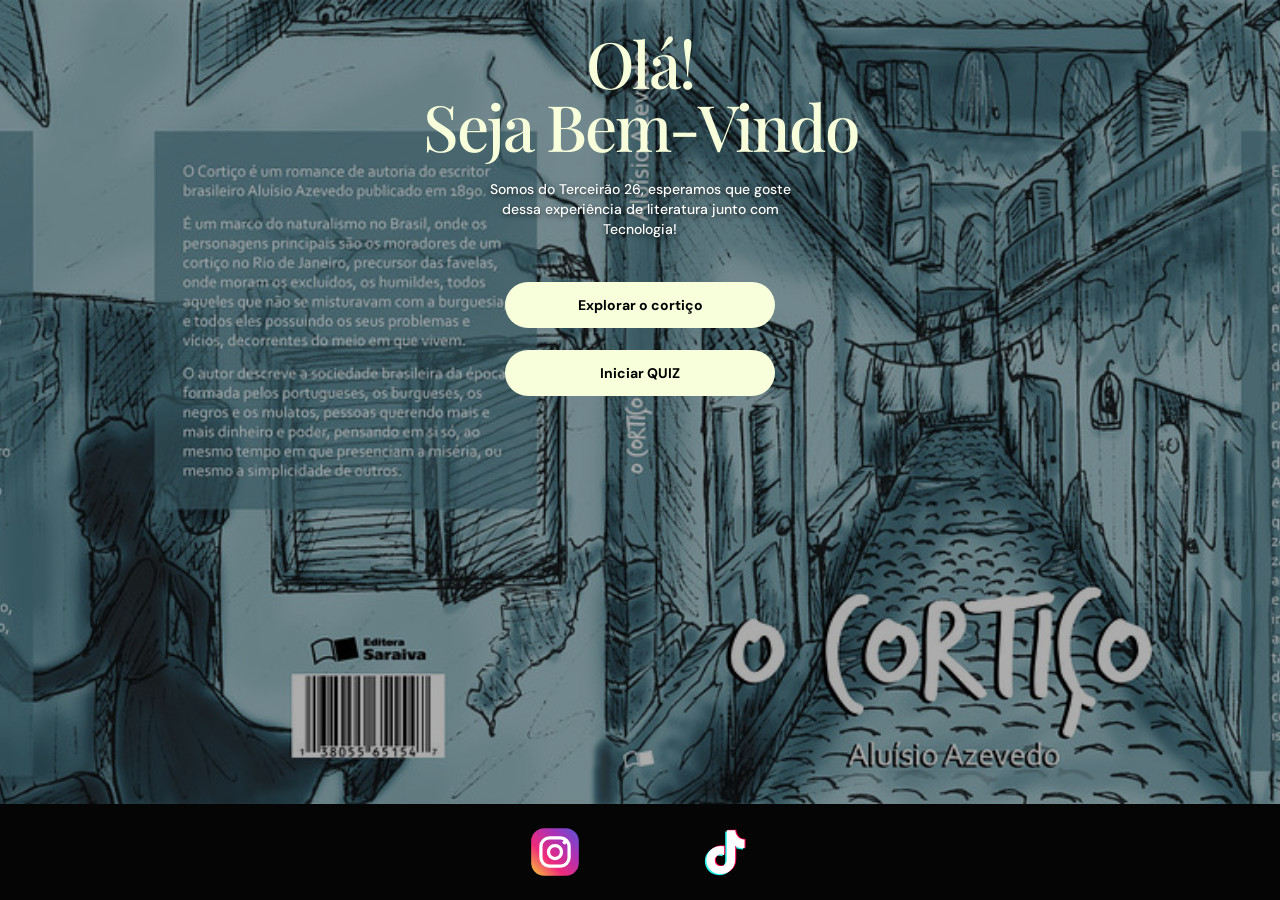
<file: index.html>
<!DOCTYPE html>
<html lang="pt-BR">

<head>
    <meta charset="UTF-8">

    <!-- IMPORTANTE PARA CELULAR -->
    <meta
        name="viewport"
        content="width=device-width, initial-scale=1.0"
    >

    <meta
        name="description"
        content="Mostra Cultural 2026 - O Cortiço, de Aluísio Azevedo."
    >

    <title>O Cortiço | Mostra Cultural 2026</title>

    <!-- FONTES -->
    <link rel="preconnect" href="https://fonts.googleapis.com">

    <link
        rel="preconnect"
        href="https://fonts.gstatic.com"
        crossorigin
    >

    <link
        href="https://fonts.googleapis.com/css2?family=DM+Sans:wght@400;500;600;700&family=Playfair+Display:wght@400;500;600;700&display=swap"
        rel="stylesheet"
    >
    <link rel="stylesheet" href="style.css">
</head>


<body>


    <!-- ==========================================
         TOPO
    =========================================== -->

    <header class="hero" id="inicio">

        <div class="hero-conteudo">

            <h1>
                Olá!
                <br>
                <span>Seja Bem-Vindo</span>
            </h1>


            <p class="hero-descricao">

                Somos do Terceirão 26, esperamos que goste

                <br class="quebra-desktop">

                dessa experiência de literatura junto com

                <br class="quebra-desktop">

                Tecnologia!

            </p>


            <!-- BOTÕES -->

            <nav
                class="hero-botoes"
                aria-label="Atividades da mostra cultural"
            >

                <a
                    href="explorar.html"
                    class="botao"
                >
                    Explorar o cortiço
                </a>


                <a
                    href="quiz.html"
                    class="botao"
                >
                    Iniciar QUIZ
                </a>

            </nav>

        </div>

    </header>



    <!-- ==========================================
         SEU CONTEÚDO PODE CONTINUAR AQUI
    =========================================== -->

    <!--
    <main>

        História

        Aluísio Azevedo

        etc.

    </main>
    -->




<!-- =====================================
     RODAPÉ COM LOGOS DAS REDES SOCIAIS
====================================== -->

<footer class="rodape">

    <nav
        class="rodape-redes"
        aria-label="Redes sociais do Terceirão 2026"
    >

        <!-- INSTAGRAM -->
        <a
            href="https://www.instagram.com/terceiraovx2026/"
            target="_blank"
            rel="noopener noreferrer"
            aria-label="Visitar nosso Instagram"
            title="Instagram"
        >
            <svg
                class="icone-instagram"
                viewBox="0 0 48 48"
                aria-hidden="true"
            >
                <defs>
                    <linearGradient
                        id="grad-instagram"
                        x1="0"
                        y1="1"
                        x2="1"
                        y2="0"
                    >
                        <stop offset="0" stop-color="#f9ce34"/>
                        <stop offset="0.35" stop-color="#ee2a7b"/>
                        <stop offset="0.7" stop-color="#a833b8"/>
                        <stop offset="1" stop-color="#5655d9"/>
                    </linearGradient>
                </defs>

                <rect
                    x="2" y="2"
                    width="44" height="44"
                    rx="12"
                    fill="url(#grad-instagram)"
                />

                <rect
                    x="11" y="11"
                    width="26" height="26"
                    rx="8"
                    fill="none"
                    stroke="white"
                    stroke-width="3"
                />

                <circle
                    cx="24" cy="24" r="6"
                    fill="none"
                    stroke="white"
                    stroke-width="3"
                />

                <circle
                    cx="33" cy="15" r="2"
                    fill="white"
                />
            </svg>
        </a>


        <!-- TIKTOK -->
        <a
            href="https://www.tiktok.com/@terceiraovx2026"
            target="_blank"
            rel="noopener noreferrer"
            aria-label="Visitar nosso TikTok"
            title="TikTok"
        >
            <svg
                class="icone-tiktok"
                viewBox="0 0 24 24"
                aria-hidden="true"
            >
                <path
                    fill="#25F4EE"
                    transform="translate(-.7 .5)"
                    d="M16.7 2c.3 2.6 1.7 4.1 4.3 4.3v4c-1.8 0-3.2-.4-4.3-1.2v6.4c0 4.1-3 6.7-6.7 6.7-3.9 0-6.6-2.9-6.6-6.4 0-3.8 3-6.6 6.8-6.6.5 0 1 .1 1.4.2v4.1a3.4 3.4 0 0 0-1.5-.3c-1.6 0-2.8 1.2-2.8 2.7 0 1.6 1.1 2.6 2.7 2.6 1.8 0 2.8-1.2 2.8-3.2V2z"
                />

                <path
                    fill="#FF0050"
                    transform="translate(.5 -.3)"
                    d="M16.7 2c.3 2.6 1.7 4.1 4.3 4.3v4c-1.8 0-3.2-.4-4.3-1.2v6.4c0 4.1-3 6.7-6.7 6.7-3.9 0-6.6-2.9-6.6-6.4 0-3.8 3-6.6 6.8-6.6.5 0 1 .1 1.4.2v4.1a3.4 3.4 0 0 0-1.5-.3c-1.6 0-2.8 1.2-2.8 2.7 0 1.6 1.1 2.6 2.7 2.6 1.8 0 2.8-1.2 2.8-3.2V2z"
                />

                <path
                    fill="white"
                    d="M16.7 2c.3 2.6 1.7 4.1 4.3 4.3v4c-1.8 0-3.2-.4-4.3-1.2v6.4c0 4.1-3 6.7-6.7 6.7-3.9 0-6.6-2.9-6.6-6.4 0-3.8 3-6.6 6.8-6.6.5 0 1 .1 1.4.2v4.1a3.4 3.4 0 0 0-1.5-.3c-1.6 0-2.8 1.2-2.8 2.7 0 1.6 1.1 2.6 2.7 2.6 1.8 0 2.8-1.2 2.8-3.2V2z"
                />
            </svg>
        </a>

    </nav>

</footer>

</body>
</html>
</file>
<file: style.css>
/* ==========================================================
   O CORTIÇO - MOSTRA CULTURAL 2026
   CSS PRINCIPAL
========================================================== */


/* ==========================================================
   VARIÁVEIS
========================================================== */

:root {

    --verde-claro: #f7ffdb;

    --verde-hover: #e7f5b9;

    --creme: #f9fbd8;

    --preto: #050505;

    --texto: #181818;

}


/* ==========================================================
   RESET
========================================================== */

* {

    margin: 0;
    padding: 0;

    box-sizing: border-box;

}


html {

    width: 100%;
    min-height: 100%;

    scroll-behavior: smooth;

    /*
       IMPORTANTE:

       O fundo preto elimina aquela área
       cinza que aparecia abaixo do rodapé.
    */

    background-color: var(--preto);

}


body {
    width: 100%;

    min-height: 100vh;
    min-height: 100dvh;

    /* NOVO */
    display: flex;
    flex-direction: column;

    overflow-x: hidden;

    font-family:
        'DM Sans',
        Arial,
        sans-serif;

    color: var(--texto);

    background-color: var(--preto);

    -webkit-text-size-adjust: 100%;
}



a {

    -webkit-tap-highlight-color: transparent;

}


a:focus-visible {

    outline: 3px solid #e1b56c;

    outline-offset: 4px;

}



/* ==========================================================
   TOPO / HERO
========================================================== */

.hero {
    position: relative;

    width: 100%;

    /*
       FAZ O HERO OCUPAR O ESPAÇO
       QUE ANTES FICAVA PRETO
    */
    flex: 1 0 auto;

    min-height: 410px;

    background-image:
        linear-gradient(
            rgba(0, 0, 0, 0.32),
            rgba(0, 0, 0, 0.32)
        ),
        url("fundocortico.png");

    background-size: cover;
    background-position: center center;
    background-repeat: no-repeat;

    display: flex;

    justify-content: center;
    align-items: flex-start;

    padding:
        32px
        20px
        40px;
}

/* ==========================================================
   CONTEÚDO CENTRAL DO HERO
========================================================== */

.hero-conteudo {

    position: relative;

    z-index: 2;


    width: 100%;

    max-width: 750px;


    display: flex;

    flex-direction: column;

    align-items: center;


    text-align: center;

}



/* ==========================================================
   TÍTULO
========================================================== */

.hero h1 {

    font-family:
        'Playfair Display',
        Georgia,
        serif;


    color: var(--verde-claro);


    font-size: clamp(
        44px,
        6vw,
        64px
    );


    font-weight: 500;


    line-height: 0.98;


    letter-spacing: -2px;

}


.hero h1 span {

    white-space: nowrap;

}



/* ==========================================================
   TEXTO DE APRESENTAÇÃO
========================================================== */

.hero-descricao {

    max-width: 550px;


    color: #ffffff;


    font-size: 14px;

    font-weight: 500;


    line-height: 1.4;


    margin-top: 23px;

    margin-bottom: 43px;


    text-shadow:

        0
        2px
        5px
        rgba(0, 0, 0, 0.6);

}



/* ==========================================================
   CONTAINER DOS BOTÕES
========================================================== */

.hero-botoes {

    width: 100%;


    display: flex;

    flex-direction: column;


    align-items: center;


    gap: 22px;

}



/* ==========================================================
   BOTÕES
========================================================== */

.botao {

    width: 270px;

    min-height: 46px;


    padding:

        11px
        25px;


    display: flex;


    justify-content: center;

    align-items: center;


    background-color: var(--verde-claro);


    color: #000000;


    border-radius: 999px;


    font-size: 14px;

    font-weight: 700;


    line-height: 1.2;


    text-decoration: none;


    text-align: center;


    /*
       Torna o clique mais confortável
       em dispositivos touchscreen.
    */

    touch-action: manipulation;


    transition:

        background-color 0.25s ease,

        transform 0.25s ease,

        box-shadow 0.25s ease;

}


.botao:hover {

    background-color: var(--verde-hover);


    transform: translateY(-3px);


    box-shadow:

        0
        7px
        20px
        rgba(0, 0, 0, 0.28);

}


.botao:active {

    transform: scale(0.97);

}



/* ==========================================================
   HISTÓRIA
   Caso você continue usando essa seção
========================================================== */

.historia {

    display: grid;


    grid-template-columns:

        minmax(220px, 0.9fr)

        minmax(400px, 1.8fr);


    column-gap:

        clamp(
            40px,
            7vw,
            130px
        );


    align-items: center;


    min-height: 390px;


    padding:

        70px
        max(7%, 36px);


    background-color: var(--creme);

}


.historia h2 {

    font-family:
        'Playfair Display',
        Georgia,
        serif;


    font-size:

        clamp(
            56px,
            6.6vw,
            95px
        );


    font-weight: 400;


    letter-spacing: -4px;

}


.historia-texto {

    max-width: 780px;

}


.historia-texto p {

    margin-bottom: 13px;


    font-size:

        clamp(
            13px,
            1.04vw,
            15px
        );


    line-height: 1.55;

}


.historia-texto p:last-child {

    margin-bottom: 0;

}



/* ==========================================================
   AUTOR
========================================================== */

.autor {

    position: relative;

    isolation: isolate;


    min-height: 425px;


    display: flex;

    align-items: center;


    padding:

        75px
        max(7%, 36px);


    background-color: #e9d6b2;


    overflow: hidden;

}


.autor::before {

    content: "";


    position: absolute;

    inset: 0;


    z-index: -1;


    background:

        url("fundocortico.png")

        center

        / cover

        no-repeat;


    filter:

        grayscale(1)

        sepia(0.85);


    opacity: 0.36;

}


.autor-conteudo {

    width:

        min(
            1100px,
            100%
        );


    margin: auto;


    display: grid;


    grid-template-columns:

        230px

        1fr;


    align-items: center;


    gap:

        clamp(
            30px,
            6vw,
            100px
        );

}



/* ==========================================================
   FOTO DO AUTOR
========================================================== */

.autor-foto-moldura {

    width: 215px;

    height: 230px;


    padding: 6px;


    background-color: #f8f1df;


    border:

        4px
        solid
        #151515;


    border-radius: 30px;


    box-shadow:

        0
        10px
        25px
        rgba(0, 0, 0, 0.16);

}


.autor-foto {

    display: block;


    width: 100%;

    height: 100%;


    object-fit: cover;


    border-radius: 23px;


    filter: grayscale(1);

}



/* ==========================================================
   TEXTO DO AUTOR
========================================================== */

.autor-texto {

    max-width: 745px;


    padding:

        26px
        30px;


    border-radius: 14px;


    background-color:

        rgba(
            255,
            250,
            232,
            0.76
        );


    border:

        1px
        solid
        rgba(
            72,
            52,
            31,
            0.15
        );


    backdrop-filter: blur(3px);

}


.autor-texto h2 {

    margin-bottom: 14px;


    font-family:
        'Playfair Display',
        Georgia,
        serif;


    font-size:

        clamp(
            30px,
            3vw,
            42px
        );


    font-weight: 500;


    text-align: center;

}


.autor-texto p {

    margin-bottom: 11px;


    font-size: 13.5px;


    line-height: 1.56;


    text-align: center;

}


.autor-texto p:last-child {

    margin-bottom: 0;

}

/* ==========================================
   RODAPÉ — LOGOS CENTRALIZADAS
========================================== */

.rodape {
    width: 100%;
    min-height: 90px;
    height: auto;

    padding: 18px 24px;

    display: flex;
    justify-content: center;
    align-items: center;

    flex-shrink: 0;

    background-color: #050505;
}

/* Instagram e TikTok lado a lado */

.rodape .rodape-redes {
    width: 100%;
    max-width: 350px;

    display: flex;
    flex-direction: row;
    justify-content: space-evenly;
    align-items: center;

    gap: 50px;
}

/* Área clicável */

.rodape .rodape-redes a {
    width: 60px;
    height: 60px;

    display: flex;
    align-items: center;
    justify-content: center;

    padding: 5px;

    text-decoration: none;

    transition: transform 0.2s ease;
}

/* Tamanho das logos */

.rodape .rodape-redes svg {
    display: block;

    width: 52px;
    height: 52px;

    flex-shrink: 0;
}

/* Efeito ao passar o mouse */

.rodape .rodape-redes a:hover {
    transform: scale(1.12);
}

/* ==========================================
   CELULARES
========================================== */

@media (max-width: 600px) {

    .rodape {
        min-height: 80px;
        padding: 12px 20px;
    }

    .rodape .rodape-redes {
        max-width: 280px;
        gap: 35px;
    }

    .rodape .rodape-redes a {
        width: 56px;
        height: 56px;
    }

    .rodape .rodape-redes svg {
        width: 46px;
        height: 46px;
    }
}


/* ==========================================================
   TABLETS
========================================================== */

@media (max-width: 800px) {


    .historia {

        grid-template-columns: 1fr;


        gap: 20px;


        padding:

            55px
            7%;

    }


    .historia h2 {

        font-size: 58px;

    }


    .historia-texto p {

        font-size: 15px;

    }


    .autor {

        padding:

            55px
            7%;

    }


    .autor-conteudo {

        grid-template-columns: 1fr;


        gap: 30px;

    }


    .autor-foto-moldura {

        justify-self: center;

    }

}



/* ==========================================================
   CELULARES
========================================================== */

@media (max-width: 600px) {


    /* ======================================================
       HERO MOBILE
    ====================================================== */

    .hero {
        min-height: 0;
        height: auto;

        padding: 60px 16px;

        display: flex;
        justify-content: center;
        align-items: center;

        background-position: 58% center;
        background-size: cover;
    }




    /* ======================================================
       CONTEÚDO
    ====================================================== */

    .hero-conteudo {

        width: 100%;


        max-width: 390px;

    }

    /* ======================================================
       TÍTULO MAIOR
    ====================================================== */

    .hero h1 {

        font-size:

            clamp(
                46px,
                13.5vw,
                58px
            );


        line-height: 0.98;


        letter-spacing: -1.4px;

    }


    .hero h1 span {

        white-space: nowrap;

    }



    /* ======================================================
       DESCRIÇÃO MAIOR
    ====================================================== */

    .hero-descricao {

        width:

            min(
                100%,
                350px
            );


        font-size:

            clamp(
                15px,
                4.15vw,
                17px
            );


        line-height: 1.45;


        margin-top: 27px;


        margin-bottom: 37px;


        padding:

            0
            3px;

    }


    /*
       No desktop usamos BR.

       No celular deixamos o próprio
       navegador quebrar as linhas.
    */

    .quebra-desktop {

        display: none;

    }



    /* ======================================================
       BOTÕES MAIORES
    ====================================================== */

    .hero-botoes {

        gap: 19px;

    }


    .botao {

        /*
           Aproximadamente 88% da largura
           do celular.
        */

        width:

            min(
                88vw,
                370px
            );


        min-height: 62px;


        padding:

            16px
            25px;


        font-size: 17px;


        font-weight: 700;


        border-radius: 999px;

    }



    /* ======================================================
       HISTÓRIA
    ====================================================== */

    .historia {

        padding:

            48px
            7%;

    }


    .historia h2 {

        font-size: 52px;

    }



    /* ======================================================
       AUTOR
    ====================================================== */

    .autor-texto {

        padding:

            23px
            20px;

    }


    .autor-texto p {

        text-align: left;

    }
}

/* ==========================================================
   CELULARES MUITO ESTREITOS
   Ex.: 320px / 340px
========================================================== */

@media (max-width: 350px) {


    .hero {

        min-height: 510px;


        padding-left: 12px;

        padding-right: 12px;

    }


    .hero h1 {

        font-size: 43px;

    }


    /*
       Se a tela for realmente pequena,
       permitimos quebra para evitar
       que o título saia da tela.
    */

    .hero h1 span {

        white-space: normal;

    }


    .hero-descricao {

        font-size: 14.5px;

    }


    .botao {

        width: 92vw;


        min-height: 58px;


        font-size: 15.5px;

    }
}

/* ==========================================================
   ACESSIBILIDADE - REDUZIR ANIMAÇÕES
========================================================== */

@media (prefers-reduced-motion: reduce) {


    html {

        scroll-behavior: auto;

    }


    .botao,

    .rodape-redes a {

        transition: none;

    }

}
</file>
